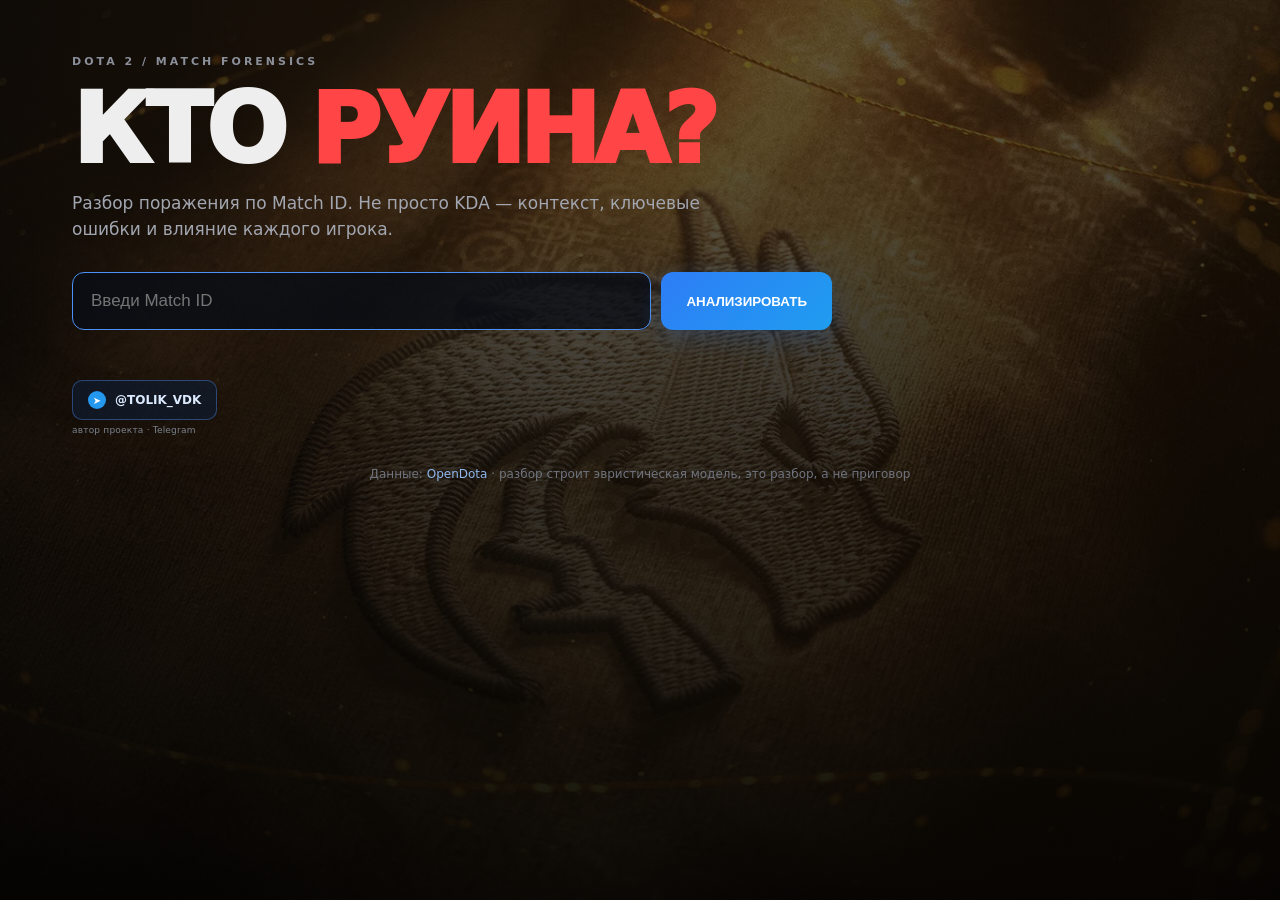
<file: index.html>
<!doctype html>
<html lang="ru">
<head>
<meta charset="utf-8">
<meta name="viewport" content="width=device-width,initial-scale=1">
<title>КТО РУИНА? — разбор поражения в Dota 2 по Match ID</title>
<meta name="description" content="Введи Match ID — сервис разберёт поражение в Dota 2: роли, экономика, участие в драках, объекты и главный виновник. Данные OpenDota, без регистрации.">
<meta name="theme-color" content="#0b0805">
<meta name="color-scheme" content="dark">
<link rel="icon" href="data:image/svg+xml,%3Csvg xmlns='http://www.w3.org/2000/svg' viewBox='0 0 32 32'%3E%3Crect width='32' height='32' rx='7' fill='%230b0805'/%3E%3Cpath d='M16 7v12' stroke='%23ff4545' stroke-width='4' stroke-linecap='round'/%3E%3Ccircle cx='16' cy='25' r='2.4' fill='%23ff4545'/%3E%3C/svg%3E">
<!-- Превью для Telegram/соцсетей. После публикации на GitHub Pages подставь
     абсолютные адреса og:url и og:image (иначе превью может не подтянуться). -->
<meta property="og:type" content="website">
<meta property="og:title" content="КТО РУИНА? — разбор поражения в Dota 2">
<meta property="og:description" content="Match ID → анализ ролей, экономики, драк и объектов → вердикт: кто сильнее всего повлиял на поражение.">
<meta property="og:image" content="assets/who-ruined-bg.webp">
<meta name="twitter:card" content="summary_large_image">
<link rel="stylesheet" href="css/style.css">
</head>
<body>
<div class="bg" aria-hidden="true"></div>
<main class="app">
  <header>
    <div class="eyebrow">DOTA 2 / MATCH FORENSICS</div>
    <h1>КТО <span>РУИНА?</span></h1>
    <p class="lead">Разбор поражения по Match ID. Не просто KDA — контекст, ключевые ошибки и влияние каждого игрока.</p>
    <form id="form" class="search">
      <input id="matchId" inputmode="numeric" autocomplete="off" placeholder="Введи Match ID" aria-label="Match ID" required>
      <button id="submit" type="submit">АНАЛИЗИРОВАТЬ</button>
    </form>
    <div id="history" class="history hidden"></div>
    <div class="statusRow">
      <div id="status" class="status" role="status" aria-live="polite"></div>
      <button type="button" id="cancel" class="btnGhost hidden">Отмена</button>
    </div>
    <div id="skeleton" class="skeleton hidden" aria-hidden="true">
      <div class="sk" style="width:34%"></div>
      <div class="sk" style="width:58%"></div>
      <div class="sk" style="width:42%"></div>
      <div class="sk" style="width:76%"></div>
      <div class="sk" style="width:24%"></div>
    </div>
    <div id="notice" class="notice hidden" aria-live="polite"></div>
    <a class="telegram" href="https://t.me/TOLIK_VDK" target="_blank" rel="noopener noreferrer"><span class="telegramIcon">➤</span> @TOLIK_VDK</a>
    <span class="authorCaption">автор проекта · Telegram</span>
  </header>

  <section id="result" class="hidden">
    <div class="verdict">
      <div class="eyebrow">VERDICT</div>
      <div class="verdict-grid">
        <div>
          <div class="verdictHero"><img id="culpritHero" alt=""></div><div class="verdictRank"><img id="culpritRank" alt=""><span id="culpritRankText">—</span></div>
          <h2 id="culpritName">—</h2>
          <div class="impact"><span class="impactLabel">Влияние на поражение</span><b id="culpritScore" class="impactValue">—</b></div>
          <div id="confidence" class="confidence">Надёжность —</div>
        </div>
        <div id="summary" class="summary"></div>
      </div>
      <div class="verdictActions">
        <button type="button" id="copyLink" class="btnGhost">Скопировать ссылку на разбор</button>
        <button type="button" id="shareImage" class="btnGhost">Скачать картинку разбора</button>
        <a class="btnGhost" id="openMatch" href="#" target="_blank" rel="noopener noreferrer">Открыть матч на OpenDota</a>
      </div>
      <div class="nearRuiner" id="nearRuiner"></div>
    </div>

    <div class="panel wide"><div class="panel-title">Матч в цифрах</div><div id="matchOverview"></div></div>
    <div class="panel wide"><div class="panel-title">Карта в конце игры</div><div id="towerMap"></div></div>
    <div class="panel wide winnerPanel"><div class="panel-title">Победившая команда · <span id="winnerTeamName">—</span></div><div id="winnerTeam"></div></div>
    <div class="panel wide storyPanel">
      <div class="panel-title">Как развивалась игра</div>
      <div id="matchStory"></div>
    </div>

    <div class="grid">
      <div class="panel wide">
        <div class="panel-title">Игроки проигравшей команды</div>
        <div id="players"></div>
      </div>
      <div class="panel">
        <div class="panel-title">Ключевые эпизоды</div>
        <div id="events"></div>
      </div>
    </div>

    <div class="panel">
      <div class="panel-title">Почему именно он?</div>
      <div id="reasons" class="reasons"></div>
    </div>
  </section>

  <footer class="foot">
    <span>Данные: <a href="https://www.opendota.com" target="_blank" rel="noopener noreferrer">OpenDota</a> · разбор строит эвристическая модель, это разбор, а не приговор</span>
  </footer>
</main>
<script src="data/heroes.js"></script>
<script src="data/items.js"></script>
<script src="data/ranks.js"></script>
<script src="js/app.js"></script>
</body>
</html>
</file>
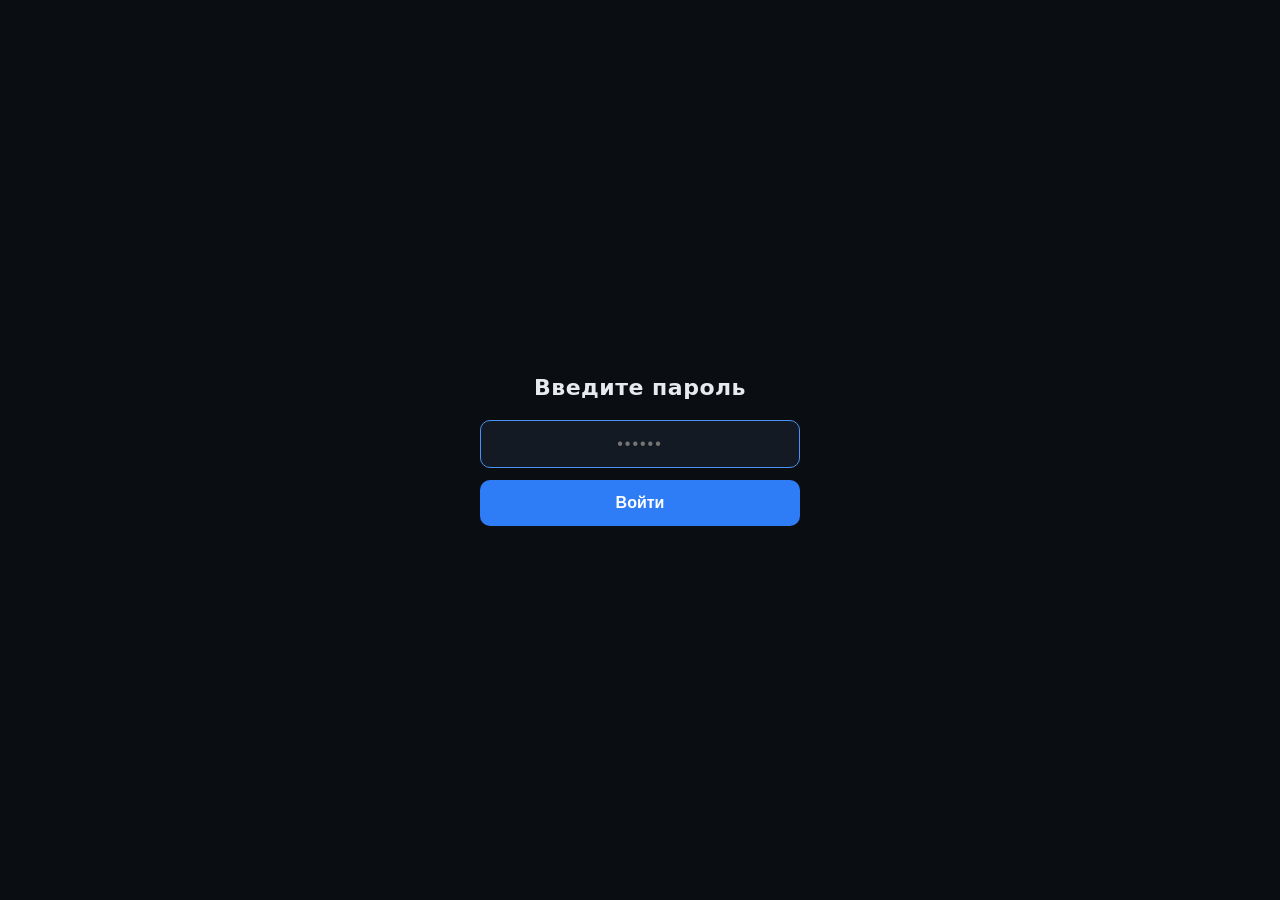
<file: v2.funny.html>
<!doctype html>
<html lang="ru">
<head>
  <meta charset="utf-8">
  <meta name="viewport" content="width=device-width, initial-scale=1">
  <title>Вход</title>
  <style>
    :root { color-scheme: dark; }
    * { box-sizing: border-box; }
    html, body { height: 100%; }
    body {
      margin: 0;
      display: grid;
      place-items: center;
      background: #0a0d12;
      color: #e8eaed;
      font-family: system-ui, -apple-system, "Segoe UI", Arial, sans-serif;
      padding: 24px;
    }
    .gate { width: 100%; max-width: 320px; text-align: center; }
    h1 {
      margin: 0 0 20px;
      font-size: 22px;
      font-weight: 700;
      letter-spacing: .5px;
    }
    input {
      width: 100%;
      padding: 14px 16px;
      font-size: 16px;
      color: #fff;
      background: #141a23;
      border: 1px solid #2a3342;
      border-radius: 10px;
      outline: none;
      text-align: center;
      letter-spacing: 2px;
    }
    input:focus { border-color: #4b91f7; }
    button {
      width: 100%;
      margin-top: 12px;
      padding: 14px;
      font-size: 16px;
      font-weight: 700;
      color: #fff;
      background: #2e7df6;
      border: 0;
      border-radius: 10px;
      cursor: pointer;
    }
    button:disabled { opacity: .6; cursor: default; }
    .err {
      margin: 12px 0 0;
      font-size: 14px;
      color: #ff6b6b;
    }
  </style>
</head>
<body>
  <div class="gate" id="gate">
    <form id="form" autocomplete="off">
      <h1>Введите пароль</h1>
      <input id="pw" type="password" placeholder="••••••" required autofocus>
      <button id="btn" type="submit">Войти</button>
      <p class="err" id="err" hidden>Неверный пароль</p>
      <p class="err" id="neterr" hidden>Ошибка соединения</p>
    </form>
  </div>

  <main id="content" hidden>
    <!--
      КОНТЕНТ ЗА ПАРОЛЕМ.
      Всё, что ниже, показывается только после верного пароля.
    -->
    <h1>Доступ открыт</h1>
    <p>Сюда вставь содержимое страницы.</p>
  </main>

  <script>
    const SUPABASE_URL = "https://xxauwkymufehmoprmhay.supabase.co";
    const SUPABASE_KEY = "sb_publishable_ABzZaqdreTP8pe6L3fMFRA_kYo6J81W";
    const PAGE_ID = "v2";

    const form = document.getElementById("form");
    const gate = document.getElementById("gate");
    const content = document.getElementById("content");
    const pw = document.getElementById("pw");
    const btn = document.getElementById("btn");
    const err = document.getElementById("err");
    const neterr = document.getElementById("neterr");

    form.addEventListener("submit", async (e) => {
      e.preventDefault();
      err.hidden = true;
      neterr.hidden = true;
      btn.disabled = true;
      btn.textContent = "Проверяю…";

      try {
        const r = await fetch(`${SUPABASE_URL}/rest/v1/rpc/verify_page_password`, {
          method: "POST",
          headers: {
            apikey: SUPABASE_KEY,
            Authorization: `Bearer ${SUPABASE_KEY}`,
            "Content-Type": "application/json",
          },
          body: JSON.stringify({ page_id: PAGE_ID, guess: pw.value }),
        });
        const ok = (await r.text()).trim();
        if (ok === "true") {
          gate.hidden = true;
          content.hidden = false;
        } else {
          err.hidden = false;
          pw.value = "";
          pw.focus();
        }
      } catch {
        neterr.hidden = false;
      } finally {
        btn.disabled = false;
        btn.textContent = "Войти";
      }
    });
  </script>
</body>
</html>
</file>
<file: css/style.css>
/* =========================================================================
   КТО РУИНА? — стили. Порядок: базовое → шапка → вердикт → панели →
   игроки → эпизоды → история игры → адаптив.
   ========================================================================= */

* { box-sizing: border-box }

html { background: #05070b }

body {
  margin: 0;
  background: #05070b;
  color: #eee;
  font-family: Inter, "Segoe UI", system-ui, Arial, sans-serif;
  min-height: 100vh;
  -webkit-text-size-adjust: 100%;
}

/* ------------------------------- фон страницы ----------------------------- */
.bg { position: fixed; inset: 0; z-index: 0; overflow: hidden; background: #05070b }
.bg:before {
  content: "";
  position: absolute;
  inset: 0;
  background: url('../assets/who-ruined-bg.webp') center center / cover no-repeat;
}
/* Тёплый затемняющий оверлей: фон золотой и светлый в центре,
   поэтому текст держим на ровном тёмном скриме. */
.bg:after {
  content: "";
  position: absolute;
  inset: 0;
  pointer-events: none;
  background:
    radial-gradient(120% 85% at 50% 0%, rgba(255, 196, 110, .05), transparent 62%),
    linear-gradient(180deg, rgba(8, 6, 4, .52) 0%, rgba(9, 7, 5, .74) 45%, rgba(4, 3, 2, .93) 100%),
    linear-gradient(90deg, rgba(6, 7, 12, .52), rgba(8, 7, 6, .16) 45%, rgba(24, 12, 4, .34));
}

.app { position: relative; z-index: 1; max-width: 1180px; margin: auto; padding: 55px 22px 60px }

/* --------------------------------- шапка --------------------------------- */
.eyebrow { font-size: 11px; letter-spacing: 3px; color: #8a8f9a; font-weight: 800 }
h1 {
  font-size: clamp(44px, 8.5vw, 96px);
  letter-spacing: -.055em;
  line-height: .92;
  margin: 18px 0 15px;
  font-weight: 950;
}
h1 span { color: #ff4545 }
.lead { max-width: 680px; color: #a2a6b1; font-size: 17px; line-height: 1.5 }

.search { display: flex; gap: 10px; max-width: 760px; margin-top: 30px }
.search input {
  flex: 1;
  min-width: 0;
  background: rgba(8, 13, 22, .78);
  border: 1px solid rgba(100, 120, 150, .3);
  color: #fff;
  border-radius: 12px;
  padding: 18px;
  font-size: 17px;
  outline: 0;
}
.search input:focus { border-color: #4b91f7 }
.search button {
  border: 0;
  border-radius: 12px;
  background: linear-gradient(135deg, #2e7df6, #1f9df0);
  color: #fff;
  font-weight: 900;
  padding: 0 25px;
  cursor: pointer;
  box-shadow: 0 8px 28px rgba(23, 108, 230, .22);
}
.search button:disabled { opacity: .6; cursor: progress }

.statusRow { display: flex; align-items: center; gap: 10px; margin-top: 12px }
.status { flex: 1; min-height: 20px; color: #8a8f99; font-size: 13px }

.telegram {
  display: inline-flex;
  align-items: center;
  gap: 9px;
  margin-top: 18px;
  padding: 10px 15px;
  border: 1px solid rgba(83, 151, 255, .38);
  border-radius: 10px;
  background: rgba(14, 27, 48, .68);
  color: #dbeaff;
  text-decoration: none;
  font-size: 12px;
  font-weight: 800;
  box-shadow: 0 8px 24px rgba(0, 0, 0, .16);
}
.telegram:hover { background: rgba(22, 49, 83, .82); border-color: rgba(83, 151, 255, .65); transform: translateY(-1px) }
.telegramIcon {
  width: 18px;
  height: 18px;
  border-radius: 50%;
  display: grid;
  place-items: center;
  background: #2498ef;
  color: #fff;
  font-size: 10px;
}
.authorCaption { display: block; margin-top: 5px; color: #7c828e; font-size: 9px; letter-spacing: .2px }

/* --------------------------- предупреждения и кнопки ---------------------- */
.notice { margin-top: 14px }
.notice.hidden { display: none }
.noticeBox { border: 1px solid #2a2f3a; border-radius: 14px; padding: 14px 16px; background: rgba(10, 13, 20, .84) }
.noticeBox.warn { border-color: rgba(255, 180, 91, .42); background: linear-gradient(135deg, rgba(255, 180, 91, .07), rgba(10, 13, 20, .88)) }
.noticeBox.bad { border-color: rgba(255, 90, 90, .45); background: linear-gradient(135deg, rgba(255, 69, 69, .08), rgba(10, 13, 20, .88)) }
.noticeBox.info { border-color: rgba(110, 160, 230, .35) }
.noticeHead { font-size: 13.5px; line-height: 1.4 }
.noticeBox p { margin: 8px 0 0; color: #a9aeb9; font-size: 13px; line-height: 1.5 }
.noticeActions { display: flex; flex-wrap: wrap; gap: 8px; margin-top: 12px }

.btnGhost, .btnPrimary {
  display: inline-flex;
  align-items: center;
  gap: 6px;
  border-radius: 10px;
  padding: 9px 14px;
  font-size: 12px;
  font-weight: 800;
  cursor: pointer;
  text-decoration: none;
  font-family: inherit;
}
.btnGhost {
  border: 1px solid rgba(120, 140, 170, .32);
  background: rgba(10, 14, 22, .72);
  color: #cbd3e0;
}
.btnGhost:hover { border-color: rgba(120, 140, 170, .6); color: #fff; transform: translateY(-1px) }
.btnPrimary { border: 0; background: linear-gradient(135deg, #2e7df6, #1f9df0); color: #fff }
.btnPrimary:hover { filter: brightness(1.08) }

/* -------------------------------- вердикт -------------------------------- */
.verdict, .panel {
  background: rgba(8, 11, 17, .84);
  border: 1px solid rgba(105, 120, 145, .24);
  border-radius: 18px;
  box-shadow: 0 18px 60px rgba(0, 0, 0, .22);
}
.verdict { padding: 27px; margin-top: 35px; overflow: hidden }
.verdict-grid { display: grid; grid-template-columns: 1fr 1.5fr; gap: 30px; align-items: start }
.verdict h2 { font-size: 34px; margin: 8px 0 }
.confidence { color: #7bd59a; margin-top: 4px; font-size: 13px; font-weight: 700 }
/* цвет надёжности: чем меньше уверенность, тем «тревожнее» оттенок */
.confidence.q-minimal { color: #78d39a }
.confidence.q-low { color: #d8c66b }
.confidence.q-moderate { color: #ffb45b }
.confidence.q-high, .confidence.q-very-high { color: #ff8f8f }
.summary { color: #a8abb4; line-height: 1.6 }
.verdictCopy { padding-top: 2px }
.verdictCopy p { color: #b5b8c1; line-height: 1.65; margin: 0 0 13px; font-size: 15px }
.verdictCopy p strong { color: #fff }
.verdictCaveat { border-left: 2px solid #ffb45b; padding-left: 11px; color: #c9bda6 !important; font-size: 13.5px !important }
.vmetrics { display: grid; grid-template-columns: repeat(2, 1fr); gap: 8px; margin: 16px 0 }
.vmetric { background: #111319; border: 1px solid #242730; border-radius: 11px; padding: 11px }
.vmetric span { display: block; color: #777b86; font-size: 10px; text-transform: uppercase; letter-spacing: 1px }
.vmetric b { display: block; font-size: 15px; margin-top: 4px; color: #eee }
.vmetric small { display: block; color: #737782; font-size: 10px; margin-top: 3px }
.verdictReasons h3 { font-size: 13px; text-transform: uppercase; letter-spacing: 1.5px; color: #8a8e98; margin: 14px 0 8px }
.verdictReasons ul, .nearReasons { list-style: none; padding: 0; margin: 0; display: grid; gap: 7px }
.verdictReasons li, .nearReasons li { background: #111319; border-left: 2px solid #ff4545; border-radius: 9px; padding: 9px 11px }
.verdictReasons li b, .nearReasons li b { display: block; font-size: 12px }
.verdictReasons li span, .nearReasons li span { display: block; color: #858993; font-size: 11px; line-height: 1.4; margin-top: 2px }
.verdictActions { display: flex; flex-wrap: wrap; gap: 8px; margin-top: 18px }

.verdictHero img { width: 88px; height: 88px; object-fit: cover; border-radius: 10px; display: block; margin-bottom: 8px; background: #20232a }
.verdictRank { display: flex; align-items: center; gap: 8px; margin: 4px 0 8px }
.verdictRank img { width: 38px; height: 38px; object-fit: contain }

.impact { margin-top: 10px }
.impactLabel { display: block; color: #777b86; font-size: 10px; text-transform: uppercase; letter-spacing: 1.3px; font-weight: 900 }
.impactValue { display: inline-block; margin-top: 5px; font-size: 24px; font-weight: 950 }
.impactValue.very-high, .impactValue.high { color: #ff5b5b }
.impactValue.moderate { color: #ffb45b }
.impactValue.low { color: #d8c66b }
.impactValue.minimal { color: #78d39a }

/* --------------------------- близкий к руину игрок ----------------------- */
.nearRuiner {
  margin-top: 18px;
  background: linear-gradient(135deg, rgba(255, 69, 69, .08), rgba(255, 255, 255, .015));
  border: 1px solid #3a2930;
  border-radius: 14px;
  padding: 15px;
}
.nearHead { display: grid; grid-template-columns: 48px 1fr auto; gap: 11px; align-items: center }
.nearHead img { width: 48px; height: 48px; border-radius: 9px; object-fit: cover; background: #20232a }
.nearLabel { font-size: 9px; letter-spacing: 1.7px; color: #ff8d8d; font-weight: 900 }
.nearHead h3 { font-size: 17px; margin: 3px 0 0 }
.nearHead p { margin: 2px 0 0; color: #888c96; font-size: 11px }
.nearHead > strong { font-size: 30px; color: #ff7777 }
.nearStats { display: grid; grid-template-columns: repeat(4, 1fr); gap: 7px; margin: 12px 0 }
.nearStats span { background: #0d0f13; border-radius: 8px; padding: 7px; color: #777b86; font-size: 10px }
.nearStats b { color: #eee; margin-left: 3px }
.nearEmpty { color: #777b86; font-size: 12px }
.nearReasons { grid-template-columns: repeat(3, 1fr) }
.nearReasons li { border-left-color: #9a4d55 }
.nearReasons li b { font-size: 11px }

/* -------------------------------- панели -------------------------------- */
.grid { display: grid; grid-template-columns: 1fr 1fr; gap: 15px; margin-top: 15px }
.panel { padding: 22px; margin-top: 15px }
.grid .panel { margin-top: 0 }
.wide { grid-column: 1 / -1 }
.panel-title { font-size: 12px; text-transform: uppercase; letter-spacing: 2px; color: #777b86; font-weight: 900; margin-bottom: 14px }
.panel-title span { color: #75d69b }

.ov { display: grid; grid-template-columns: repeat(auto-fit, minmax(140px, 1fr)); gap: 10px }
.ov div { background: #111319; border: 1px solid #22252d; border-radius: 12px; padding: 14px }
.ov span { display: block; color: #777b86; font-size: 11px; text-transform: uppercase; letter-spacing: 1px }
.ov b { display: block; font-size: 20px; margin-top: 6px }

/* чипы качества данных */
.chips { display: flex; flex-wrap: wrap; gap: 6px; margin-top: 12px }
.chip { font-size: 10px; padding: 5px 9px; border-radius: 999px; border: 1px solid; font-weight: 700 }
.chip.ok { color: #79d69c; border-color: rgba(105, 213, 148, .35); background: rgba(60, 150, 100, .1) }
.chip.no { color: #ff9a9a; border-color: rgba(255, 120, 120, .28); background: rgba(150, 60, 60, .1) }

/* ------------------------------- игроки -------------------------------- */
.playerCard { padding: 16px 0; border-bottom: 1px solid #20232a }
.playerCard:last-child { border: 0 }
.playerCard.culprit { background: linear-gradient(90deg, rgba(255, 69, 69, .08), transparent); padding: 16px; border-radius: 12px }
.playerHead { display: grid; grid-template-columns: 52px 1fr auto; gap: 12px; align-items: center }
.heroIcon { width: 52px; height: 52px; border-radius: 10px; object-fit: cover; background: #252832 }
.pname { font-weight: 800 }
.heroName { color: #ffb3b3; font-size: 12px; margin-top: 3px }
.heroName b { font-weight: 700 }
.heroName small { opacity: .55; font-size: 10px }
.pScore { font-size: 24px; font-weight: 950; color: #ff5555 }
.statgrid { display: grid; grid-template-columns: repeat(6, 1fr); gap: 7px; margin: 13px 0 }
.statgrid span { background: #111319; border-radius: 8px; padding: 8px; color: #777b86; font-size: 10px }
.statgrid b { display: block; color: #eee; font-size: 13px; margin-top: 3px }
.build { display: flex; align-items: center; gap: 7px; color: #777b86; font-size: 11px; flex-wrap: wrap }
.build img { width: 34px; height: 34px; border-radius: 7px; object-fit: cover; background: #20232a; border: 1px solid #2b2f38 }
.build em { font-style: normal }

/* ------------------------- победившая команда --------------------------- */
.winnerPanel { border-color: rgba(90, 190, 130, .25) }
.winnerPlayer { display: grid; grid-template-columns: 52px 1fr auto; align-items: center; gap: 12px; padding: 12px 0; border-bottom: 1px solid #202a25 }
.winnerPlayer:last-child { border-bottom: 0 }
.winnerPlayerMain b, .winnerPlayerMain span, .winnerPlayerMain small { display: block }
.winnerPlayerMain b { font-size: 14px }
.winnerPlayerMain span { font-size: 12px; color: #a0d7b4; margin-top: 3px }
.winnerPlayerMain small { font-size: 11px; color: #828b87; margin-top: 5px }
.winnerPlayer > strong { font-size: 13px; color: #7bd59a; white-space: nowrap }

/* ------------------------------ эпизоды -------------------------------- */
.event { padding: 14px 15px; border: 1px solid #242730; border-radius: 12px; margin-bottom: 9px }
.event:not(.danger) { border-color: #273a31 }
.event.danger { border-color: #5a2b31 }
.event > b { display: block; font-size: 14px }
.eventTop { display: flex; align-items: center; justify-content: space-between; gap: 8px; margin-bottom: 8px }
.eventTime { font-size: 11px; color: #777b86; font-weight: 800 }
.eventTag { font-size: 8px; letter-spacing: 1px; color: #72d79a; border: 1px solid #31523e; border-radius: 999px; padding: 4px 7px; font-weight: 900 }
.eventTag.bad { color: #ff9a9a; border-color: #603139 }
.eventWhat, .eventWhy { font-size: 12px; line-height: 1.45; color: #9b9faa; margin-top: 7px }
.eventWhat strong, .eventWhy strong { color: #d9dbe0 }
.eventWhy { padding-top: 7px; border-top: 1px solid #20232a }
.eventPlayer { display: flex; align-items: center; gap: 10px; margin: 4px 0 10px }
.eventPlayer img { width: 38px; height: 38px; border-radius: 8px; object-fit: cover; background: #20232a; border: 1px solid #303541 }
.eventPlayer strong { display: block; font-size: 13px; color: #eee }
.eventPlayer span { display: block; color: #8d929e; font-size: 11px; margin-top: 2px }
.empty { color: #777b86; padding: 15px 0; font-size: 13px; line-height: 1.5 }

/* -------------------------- история игры по фазам ---------------------- */
.storyPanel { overflow: hidden }
.storyNote { color: #8d929e; font-size: 12px; line-height: 1.5; margin-bottom: 12px; padding: 10px 12px; background: #111319; border-radius: 10px; border-left: 2px solid #555b67 }
.storyGrid { display: grid; grid-template-columns: 1fr 1fr; gap: 10px }
.phases { display: grid; gap: 8px; grid-row: span 2 }
.phase, .turning, .lesson, .innocence { background: #111319; border: 1px solid #242730; border-radius: 12px; padding: 14px }
.phaseHead { display: flex; justify-content: space-between; align-items: center; gap: 8px }
.phaseHead b { font-size: 14px }
.phaseHead span, .phase small { color: #777b86; font-size: 10px }
.phase p { margin: 8px 0 5px; color: #9b9faa; font-size: 12px; line-height: 1.45 }
.phase.bad { border-left: 3px solid #ff5353 }
.phase.good { border-left: 3px solid #69d594 }
.phase.neutral { border-left: 3px solid #555b67 }
.turning { border-color: #573139; background: linear-gradient(135deg, rgba(255, 69, 69, .08), #111319) }
.storyLabel { font-size: 9px; letter-spacing: 1.5px; color: #ff8585; font-weight: 900 }
.goodLabel { color: #70d69a }
.turning h3, .lesson h3, .innocence h3 { font-size: 16px; margin: 8px 0 4px }
.turnTime { font-size: 12px; color: #ff9b9b; font-weight: 900 }
.turning p, .lesson p, .innocence p { color: #9b9faa; font-size: 12px; line-height: 1.5; margin: 9px 0 }
.turning > b { display: block; color: #ddd; font-size: 11px; line-height: 1.45 }
.lesson { border-color: #39452e }
.nextGame { margin-top: 10px; padding: 10px; background: #0d0f13; border-radius: 9px }
.nextGame span { display: block; color: #777b86; font-size: 9px; text-transform: uppercase; letter-spacing: 1px }
.nextGame b { display: block; color: #ddd; font-size: 11px; margin-top: 4px; line-height: 1.4 }
.innocence { border-color: #294235; background: linear-gradient(135deg, rgba(83, 199, 126, .05), #111319); grid-column: 1 / -1 }

/* ------------------------------- причины -------------------------------- */
.reasons { display: grid; grid-template-columns: repeat(2, 1fr); gap: 10px }
.reason { padding: 15px; background: #111319; border-radius: 12px; border-left: 3px solid #ff4545 }
.reason strong { display: block; font-size: 13px }
.reason span { color: #969aa4; font-size: 13px; line-height: 1.45 }

/* -------------------------------- подвал -------------------------------- */
.foot { margin-top: 30px; color: #6f747f; font-size: 12px; line-height: 1.6; text-align: center }
.foot a { color: #8fb6ee; text-decoration: none }
.foot a:hover { text-decoration: underline }

/* ------------------------------ доступность ----------------------------- */
:focus-visible { outline: 2px solid #4b91f7; outline-offset: 2px }
@media (prefers-reduced-motion: reduce) {
  * { transition: none !important; animation: none !important }
  .telegram:hover, .btnGhost:hover { transform: none }
}

/* -------------------------------- адаптив ------------------------------- */
@media (max-width: 900px) {
  .statgrid { grid-template-columns: repeat(3, 1fr) }
  .ov { grid-template-columns: repeat(3, 1fr) }
}
@media (max-width: 750px) {
  .search, .verdict-grid, .grid { display: flex; flex-direction: column }
  .search button { height: 54px }
  .reasons { grid-template-columns: 1fr }
  .app { padding-top: 35px }
  .vmetrics, .nearReasons, .nearStats { grid-template-columns: 1fr }
  .storyGrid { grid-template-columns: 1fr }
  .phases { grid-row: auto }
  .verdictActions .btnGhost, .noticeActions .btnGhost, .noticeActions .btnPrimary { width: 100%; justify-content: center }
}
@media (max-width: 550px) {
  .statgrid, .ov { grid-template-columns: repeat(2, 1fr) }
  .winnerPlayer { grid-template-columns: 42px 1fr }
  .winnerPlayer .heroIcon { width: 42px; height: 42px }
  .winnerPlayer > strong { grid-column: 2 }
  .verdict { padding: 20px }
}

/* ------------------------- сравнение с визави --------------------------- */
.vsBox { margin: 14px 0 0; background: #111319; border: 1px solid #242730; border-radius: 11px; padding: 12px 14px }
.vsBoxTitle { font-size: 11px; text-transform: uppercase; letter-spacing: 1px; color: #8a8e98; font-weight: 800; margin-bottom: 10px }
.vsRow { display: grid; grid-template-columns: 90px 1fr auto 1fr auto; gap: 8px; align-items: center; padding: 5px 0; border-bottom: 1px solid #1a1d24 }
.vsRow:last-child { border-bottom: 0 }
.vsRow span { color: #777b86; font-size: 11px }
.vsRow b { font-size: 13px; color: #eee; text-align: right }
.vsRow i { color: #4a4f59; font-style: normal; text-align: center }
.vsRow small { font-size: 11px; font-weight: 800 }
.vsRow small.neg { color: #ff8f8f }
.vsRow small.pos { color: #78d39a }

/* строка визави в карточке игрока */
.vsLine { margin-top: 10px; font-size: 11px; color: #8a8f99 }

/* --------------------------- предметы (сборка) -------------------------- */
.itemFallback { width: 34px; height: 34px; border-radius: 7px; background: #20232a; border: 1px dashed #3a3f4c; color: #9aa0ac; font-size: 10px; font-weight: 700; display: inline-flex; align-items: center; justify-content: center }
.buildHint { color: #6f747f; font-size: 10px; margin-left: 4px }

/* ------------------------- история и скелетон --------------------------- */
.history { display: flex; flex-wrap: wrap; gap: 8px; align-items: center; margin-top: 16px }
.historyLabel { color: #6f747f; font-size: 11px; font-weight: 700; text-transform: uppercase; letter-spacing: 1px }
.histChip { border: 1px solid rgba(120, 140, 170, .28); background: rgba(10, 14, 22, .6); color: #cbd3e0; border-radius: 999px; padding: 6px 12px; font-size: 12px; font-weight: 700; cursor: pointer; font-family: inherit }
.histChip em { font-style: normal; color: #6f747f; font-size: 11px; margin-left: 5px }
.histChip:hover { border-color: rgba(120, 140, 170, .6); color: #fff }
.skeleton { display: flex; flex-direction: column; gap: 10px; margin-top: 18px; max-width: 760px }
.sk { height: 16px; border-radius: 8px; background: linear-gradient(90deg, #14171f 25%, #1d222d 50%, #14171f 75%); background-size: 200% 100%; animation: skShimmer 1.4s linear infinite }
@keyframes skShimmer { 0% { background-position: 200% 0 } 100% { background-position: -200% 0 } }

/* ------------------------- карта башен в конце игры --------------------- */
.towerMap { display: block; width: 100%; max-width: 640px; height: auto; margin: 0 auto; border-radius: 12px; background: rgba(6, 9, 14, .5); border: 1px solid #1c2129 }
.mapLegend { display: flex; flex-wrap: wrap; gap: 14px; margin-top: 12px; justify-content: center; color: #8a8f9a; font-size: 12px }
.mapLegend .lg { display: inline-flex; align-items: center; gap: 6px }
.mapLegend .lg i { width: 12px; height: 12px; border-radius: 3px; display: inline-block; flex: none }

/* «как избежать» в причинах поражения */
.reason em { display: block; margin-top: 8px; padding-top: 8px; border-top: 1px solid #20242b; color: #a5c6a8; font-style: normal; font-size: 12.5px; line-height: 1.45 }
.verdictReasons li em, .nearReasons li em { display: block; margin-top: 6px; color: #a5c6a8; font-style: normal; font-size: 11.5px; line-height: 1.4 }

/* ------------------------------ адаптив: телефон ------------------------- */
@media (max-width: 750px) {
  .towerMap { max-width: 100% }
  .btnGhost, .btnPrimary, .histChip { min-height: 44px; box-sizing: border-box }
  .histChip { padding: 10px 14px }
  .vsRow { grid-template-columns: 68px 1fr 14px 1fr auto; gap: 5px }
  .mapLegend { gap: 10px; font-size: 11px }
  .verdict h2 { font-size: 27px }
}

/* -------------------------------- утилиты ------------------------------- */
/* Правило обязано стоять последним: иначе display у компонентов
   (например, .btnGhost у кнопки «Отмена») перебивает скрытие. */
.hidden { display: none }
</file>
